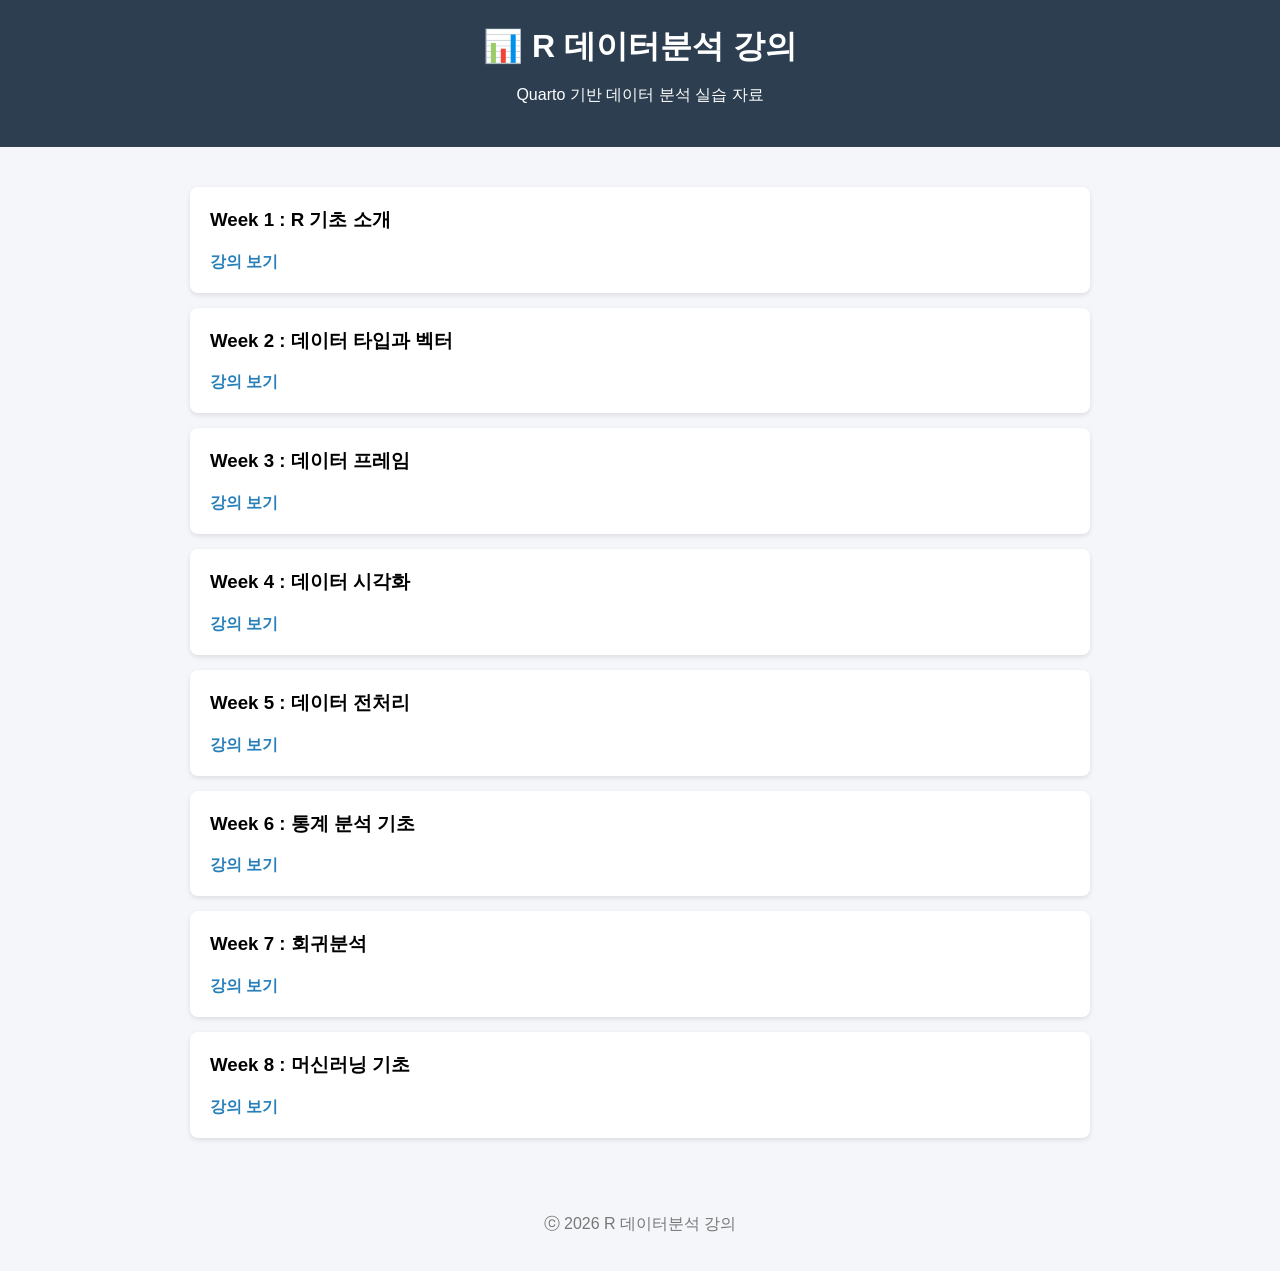
<file: index.html>
<!DOCTYPE html>
<html lang="ko">
<head>
<meta charset="UTF-8">
<title>R 데이터분석</title>

<style>
body{
    font-family: Arial, sans-serif;
    background:#f4f6f9;
    margin:0;
    padding:0;
}

header{
    background:#2c3e50;
    color:white;
    padding:25px;
    text-align:center;
}

h1{
    margin:0;
}

.container{
    width:900px;
    margin:auto;
    margin-top:40px;
}

.week{
    background:white;
    padding:20px;
    margin-bottom:15px;
    border-radius:8px;
    box-shadow:0 2px 5px rgba(0,0,0,0.1);
}

.week h3{
    margin-top:0;
}

a{
    text-decoration:none;
    color:#2980b9;
    font-weight:bold;
}

a:hover{
    color:#e74c3c;
}

footer{
    margin-top:40px;
    text-align:center;
    padding:20px;
    color:#777;
}
</style>
</head>


<body>

<header>
<h1>📊 R 데이터분석 강의</h1>
<p>Quarto 기반 데이터 분석 실습 자료</p>
</header>


<div class="container">

<div class="week">
<h3>Week 1 : R 기초 소개</h3>
<a href="week01.html">강의 보기</a>
</div>

<div class="week">
<h3>Week 2 : 데이터 타입과 벡터</h3>
<a href="week02.html">강의 보기</a>
</div>

<div class="week">
<h3>Week 3 : 데이터 프레임</h3>
<a href="week03.html">강의 보기</a>
</div>

<div class="week">
<h3>Week 4 : 데이터 시각화</h3>
<a href="week04.html">강의 보기</a>
</div>

<div class="week">
<h3>Week 5 : 데이터 전처리</h3>
<a href="week05.html">강의 보기</a>
</div>

<div class="week">
<h3>Week 6 : 통계 분석 기초</h3>
<a href="week06.html">강의 보기</a>
</div>

<div class="week">
<h3>Week 7 : 회귀분석</h3>
<a href="week07.html">강의 보기</a>
</div>

<div class="week">
<h3>Week 8 : 머신러닝 기초</h3>
<a href="week08.html">강의 보기</a>
</div>

</div>


<footer>
<p>ⓒ 2026 R 데이터분석 강의</p>
</footer>

</body>
</html>
</file>
